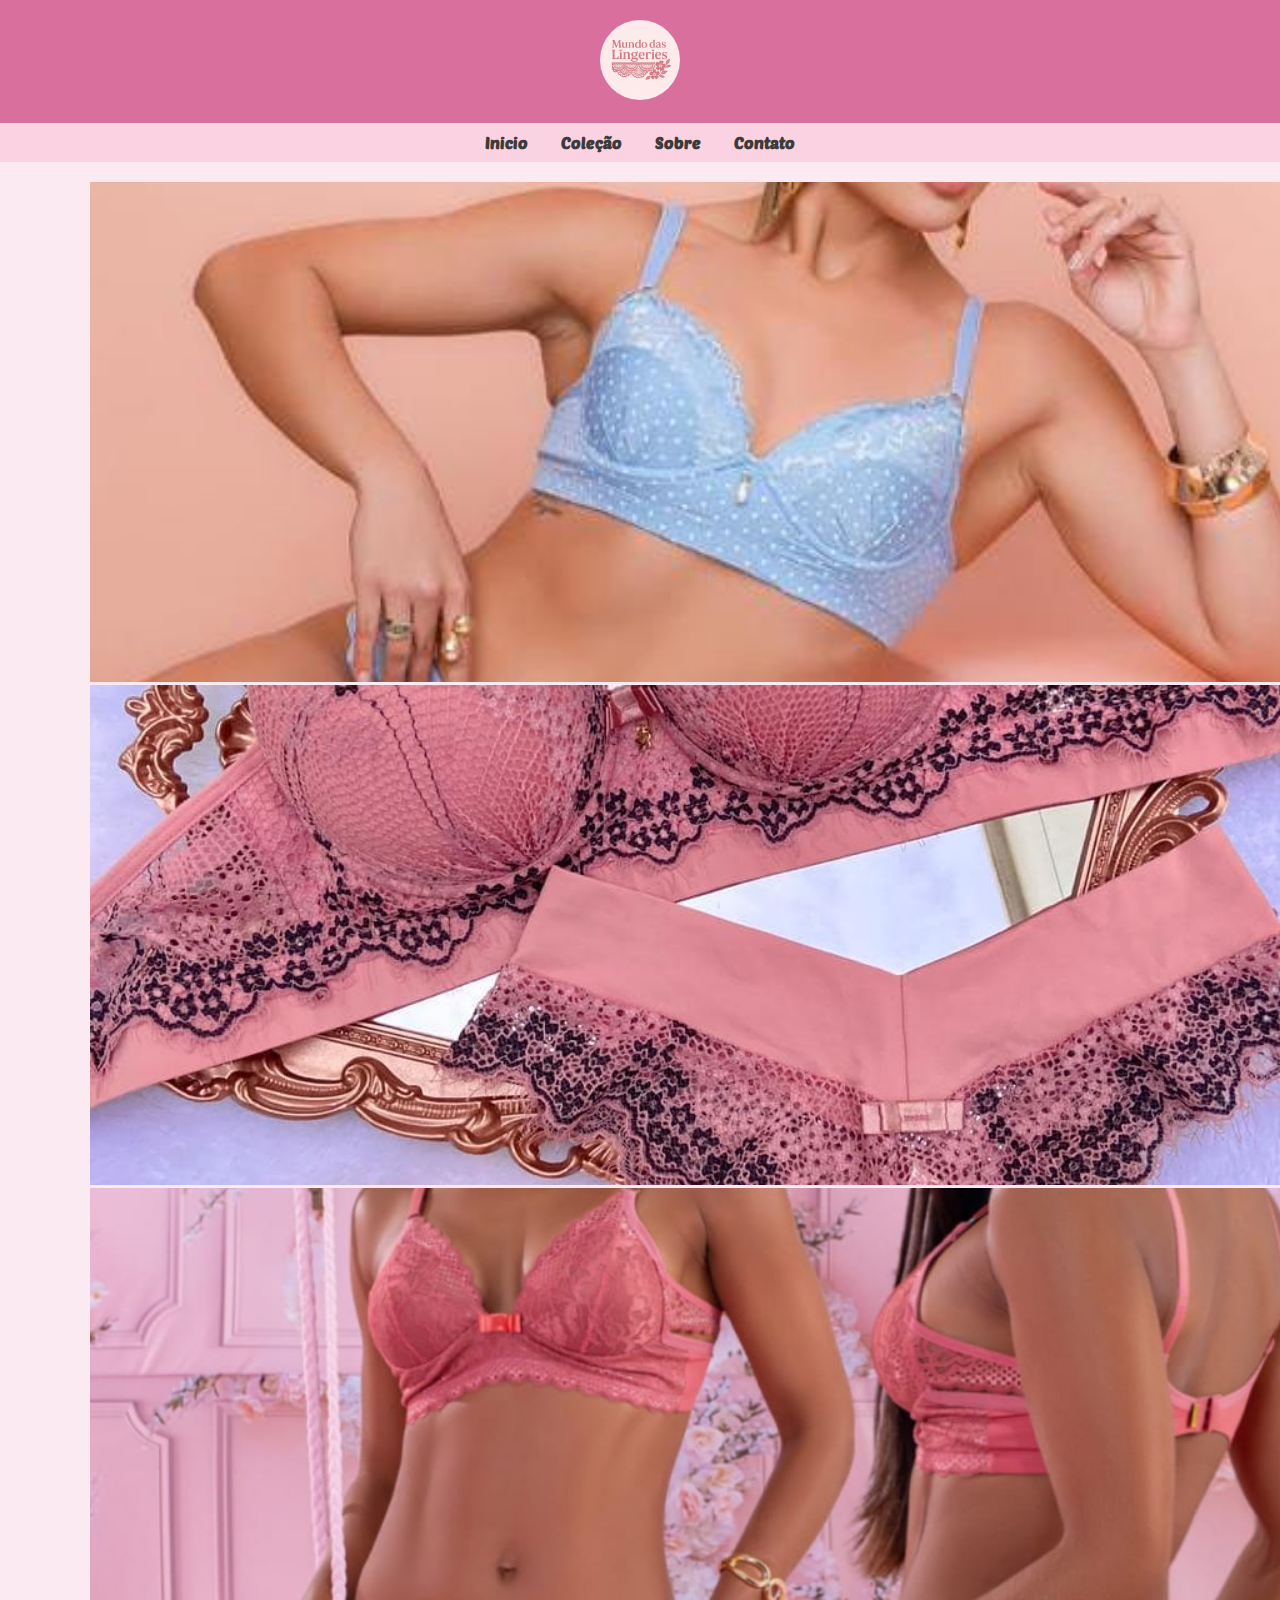
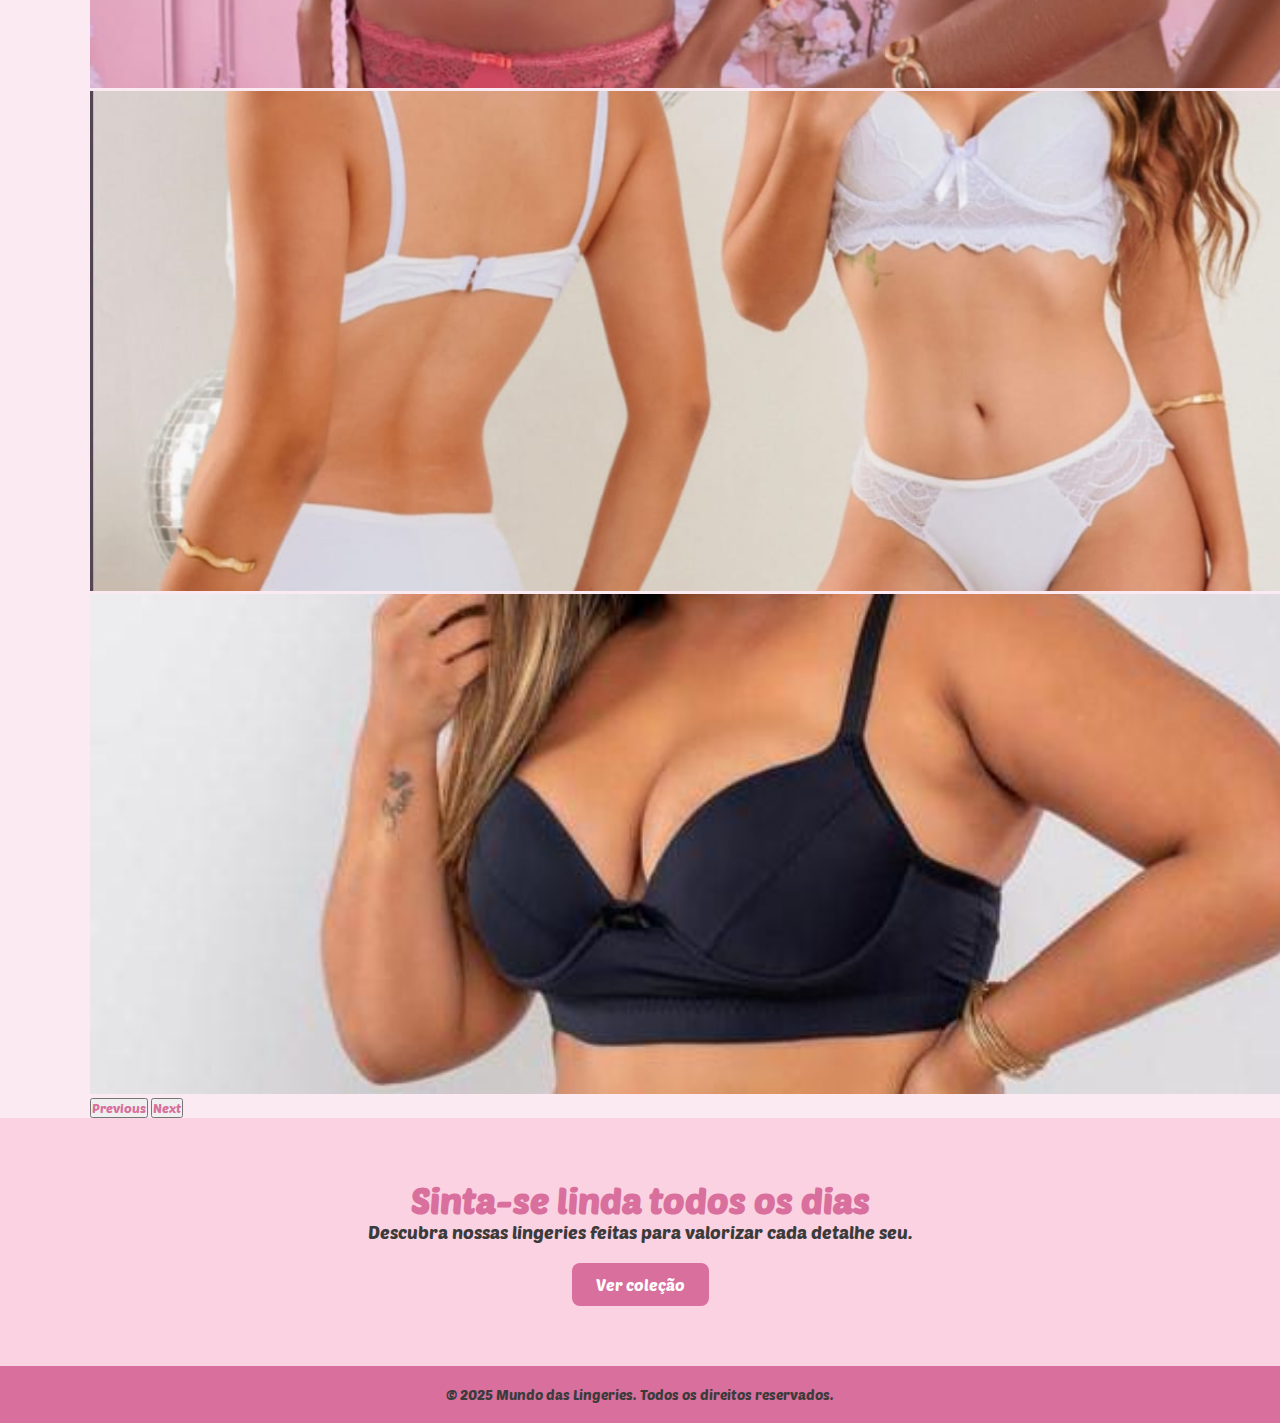
<file: index.html>
<!DOCTYPE html>
<html lang="pt-br">
  <head>
    <meta charset="UTF-8" />
    <meta name="viewport" content="width=device-width, initial-scale=1.0" />
    <link rel="stylesheet" href="style.css" />
    <link
      href="https://cdn.jsdelivr.net/npm/bootstrap@5.3.6/dist/css/bootstrap.min.css"
      rel="stylesheet"
      integrity="sha384-4Q6Gf2aSP4eDXB8Miphtr37CMZZQ5oXLH2yaXMJ2w8e2ZtHTl7GptT4jmndRuHDT"
      crossorigin="anonymous"
    />
    <title>Mundo das Lingeries</title>
  </head>
  <body>
    <header>
      <img src="/assets/logo2.png" alt="" />
    </header>

    <nav>
      <a href="index.html">Inicio</a>
      <a href="produtos.html">Coleção</a>
      <a href="sobre.html">Sobre</a>
      <a href="#contato">Contato</a>
    </nav>

    <section id="carousel">
      <div
        id="carouselExampleAutoplaying"
        class="carousel slide"
        data-bs-ride="carousel"
      >
        <div class="carousel-inner">
          <div class="carousel-item active">
            <img
              src="./assets/WhatsApp Image 2025-05-15 at 18.07.32.jpeg"
              class="d-block w-100"
              alt="..."
            />
          </div>
          <div class="carousel-item">
            <img
              src="./assets/renda rosa.png"
              class="d-block w-100"
              alt="..."
            />
          </div>
          <div class="carousel-item">
            <img
              src="./assets/conjunto com renda.jpeg"
              class="d-block w-100"
              alt="..."
            />
          </div>
          <div class="carousel-item">
            <img
              src="./assets/conjunto com renda básico.jpeg"
              class="d-block w-100"
              alt="..."
            />
          </div>
           <div class="carousel-item">
            <img
              src="./assets/WhatsApp Image 2025-05-15 at 18.07.09.jpeg"
              class="d-block w-100"
              alt="..."
            />
          </div>
        </div>
        <button
          class="carousel-control-prev"
          type="button"
          data-bs-target="#carouselExampleAutoplaying"
          data-bs-slide="prev"
        >
          <span class="carousel-control-prev-icon" aria-hidden="true"></span>
          <span class="visually-hidden">Previous</span>
        </button>
        <button
          class="carousel-control-next"
          type="button"
          data-bs-target="#carouselExampleAutoplaying"
          data-bs-slide="next"
        >
          <span class="carousel-control-next-icon" aria-hidden="true"></span>
          <span class="visually-hidden">Next</span>
        </button>
      </div>
    </section>

    <section class="ela">
      <h1>Sinta-se linda todos os dias</h1>
      <p>Descubra nossas lingeries feitas para valorizar cada detalhe seu.</p>
      <button class="btn" id="verColecao">Ver coleção</button>
    </section>

    <footer>
      <p>&copy; 2025 Mundo das Lingeries. Todos os direitos reservados.</p>
    </footer>

    <script src="script.js"></script>
    <script src="produtos.js"></script>
    <script src="modal.js"></script>
    <script
      src="https://cdn.jsdelivr.net/npm/bootstrap@5.3.6/dist/js/bootstrap.bundle.min.js"
      integrity="sha384-j1CDi7MgGQ12Z7Qab0qlWQ/Qqz24Gc6BM0thvEMVjHnfYGF0rmFCozFSxQBxwHKO"
      crossorigin="anonymous"
    ></script>
  </body>
</html>
</file>
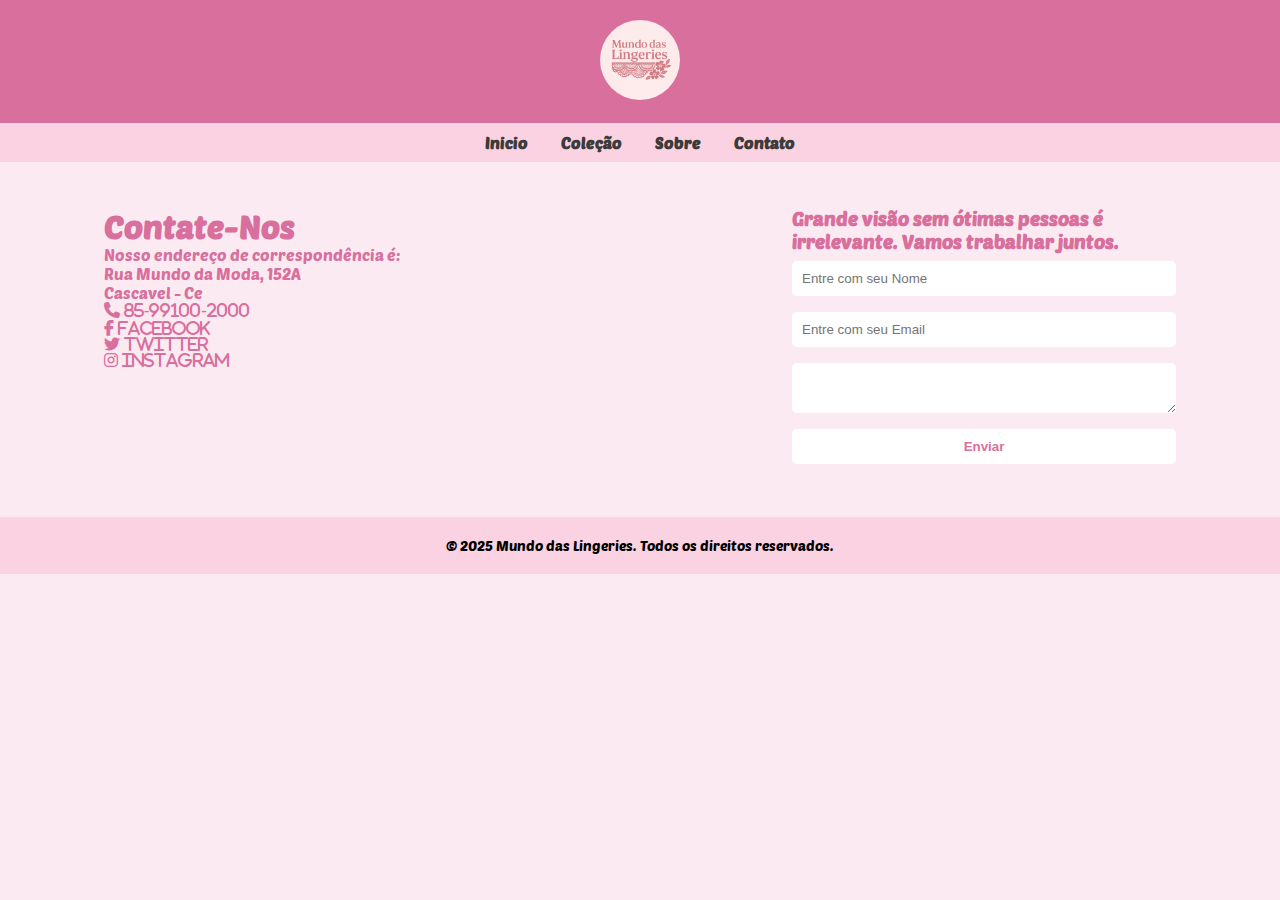
<file: contato.html>
<!DOCTYPE html>
<html lang="en">
<head>
  <meta charset="UTF-8">
  <meta name="viewport" content="width=device-width, initial-scale=1.0">
  <link rel="stylesheet" href="https://cdnjs.cloudflare.com/ajax/libs/font-awesome/6.7.2/css/all.min.css" integrity="sha512-Evv84Mr4kqVGRNSgIGL/F/aIDqQb7xQ2vcrdIwxfjThSH8CSR7PBEakCr51Ck+w+/U6swU2Im1vVX0SVk9ABhg==" crossorigin="anonymous" referrerpolicy="no-referrer" />
  <link rel="stylesheet" href="contato.css">
  <title>Contato</title>
</head>
<body>

     <header>
      <img src="./logo.png" alt="" />
    </header>

    <nav>
      <a href="index.html">Inicio</a>
      <a href="produtos.html">Coleção</a>
      <a href="sobre.html">Sobre</a>
      <a href="contato.html">Contato</a>
    </nav>

  <section id="contact">
    <div class="contact">
      <div class="end">
        <h1>Contate-Nos</h1>
        <p>Nosso endereço de correspondência é:</p>
        <span>Rua Mundo da Moda, 152A</span>
        <span>Cascavel - Ce</span>
        <div class="icon">
          <span><i class="fa-solid fa-phone"> 85-99100-2000</i></span>
        <i class="fa-brands fa-facebook-f"> facebook</i>
        <i class="fa-brands fa-twitter"> Twitter</i>
        <i class="fa-brands fa-instagram"> Instagram</i>
        </div>
      </div>
      <div class="form">
        <h3>Grande visão sem ótimas pessoas é irrelevante. Vamos trabalhar juntos.</h3>
        <input type="text" placeholder="Entre com seu Nome">
        <input type="email" name="" id="" placeholder="Entre com seu Email">
        <textarea name="" id=""></textarea>
        <button id="btn">Enviar</button>
      </div>
    </div>
  </section>

    <footer>
      <p>&copy; 2025 Mundo das Lingeries. Todos os direitos reservados.</p>
    </footer>
</body>
</html>
</file>
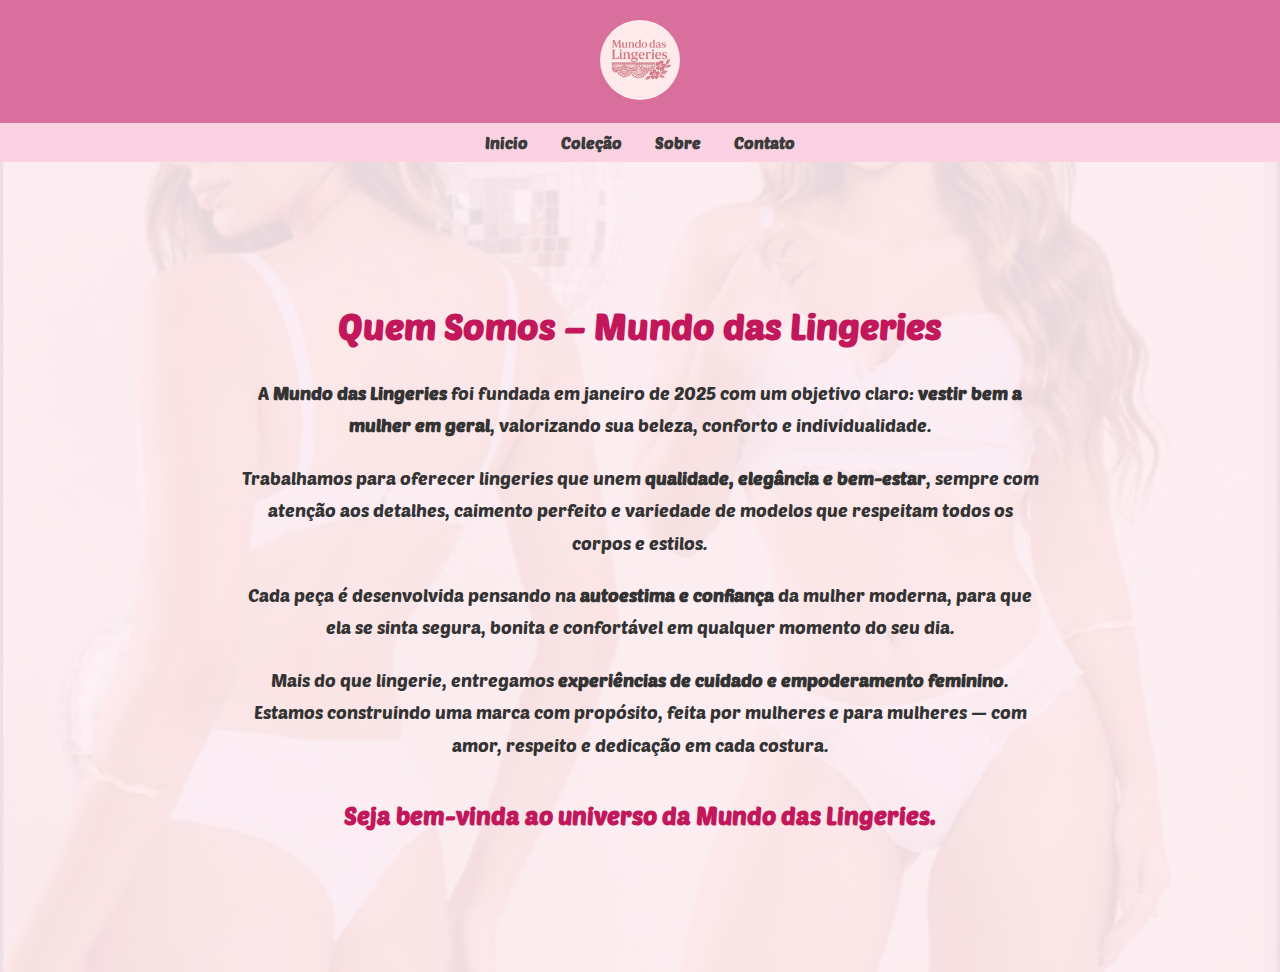
<file: sobre.html>
<!DOCTYPE html>
<html lang="en">
  <head>
    <meta charset="UTF-8" />
    <meta name="viewport" content="width=device-width, initial-scale=1.0" />
    <link rel="stylesheet" href="sobre.css" />
    <title>sobre</title>
  </head>
  <body>
    <header>
      <img src="./logo.png" alt="" />
    </header>

    <nav>
      <a href="index.html">Inicio</a>
      <a href="produtos.html">Coleção</a>
      <a href="sobre.html">Sobre</a>
      <a href="#contato">Contato</a>
    </nav>
    <section class="sobre">
      <div class="sobre-container">
        <div class="sobre-texto">
          <h1>Quem Somos – Mundo das Lingeries</h1>
          <p>
            A <strong>Mundo das Lingeries</strong> foi fundada em janeiro de
            2025 com um objetivo claro:
            <strong>vestir bem a mulher em geral</strong>, valorizando sua
            beleza, conforto e individualidade.
          </p>
          <p>
            Trabalhamos para oferecer lingeries que unem
            <strong>qualidade, elegância e bem-estar</strong>, sempre com
            atenção aos detalhes, caimento perfeito e variedade de modelos que
            respeitam todos os corpos e estilos.
          </p>
          <p>
            Cada peça é desenvolvida pensando na
            <strong>autoestima e confiança</strong> da mulher moderna, para que
            ela se sinta segura, bonita e confortável em qualquer momento do seu
            dia.
          </p>
          <p>
            Mais do que lingerie, entregamos
            <strong>experiências de cuidado e empoderamento feminino</strong>.
            Estamos construindo uma marca com propósito, feita por mulheres e
            para mulheres — com amor, respeito e dedicação em cada costura.
          </p>
          <h3>
            Seja bem-vinda ao universo da <strong>Mundo das Lingeries</strong>.
          </h3>
        </div>
      </div>
    </section>

    
  </body>
</html>
</file>
<file: style.css>
@import url("https://fonts.googleapis.com/css2?family=Bodoni+Moda:ital,opsz,wght@0,6..96,400..900;1,6..96,400..900&family=Bungee&family=Heebo:wght@100..900&family=Marcellus&family=Montserrat:ital,wght@0,100..900;1,100..900&family=Permanent+Marker&family=Poetsen+One&family=Roboto+Mono:ital,wght@0,100..700;1,100..700&family=Roboto:ital,wght@0,100;0,300;0,400;0,500;0,700;0,900;1,100;1,300;1,400;1,500;1,700;1,900&display=swap");

* {
  margin: 0;
  padding: 0;
  font-family: "Poetsen One", sans-serif;
}

body {
  margin: 0;
  font-family: "Poetsen One", sans-serif;
  background-color: #fbeaf2;
  color: #3b3b3b;
}

header {
  background-color: #d86f9c;
  text-align: center;
  padding: 20px;
}

header img {
  height: 80px;
  border-radius: 50%;
}

nav {
  background-color: #fad2e1;
  padding: 10px;
  text-align: center;
}

nav a {
  margin: 0 15px;
  text-decoration: none;
  color: #3b3b3b;
  font-weight: bold;
}
nav a:hover {
  color: #d86f9c;
  transition: 0.3s;
}

#carousel {
  display: flex;
  width: 100%;
  margin-top: 20px;
  padding: 0 10vh;
}
.carousel {
  width: 100%;
  max-width: 100%;
  overflow: hidden;
}
.carousel-item img {
  width: 100%;
  height: 500px;
  object-fit: cover;
}
span{
  color: #d86f9c;
}

.ela {
  background-color: #fad2e1;
  text-align: center;
  padding: 60px 20px;
}

.ela h1 {
  font-size: 36px;
  color: #d86f9c;
}

.ela p {
  font-size: 18px;
  margin-bottom: 20px;
}

.ela .btn {
  background-color: #d86f9c;
  color: #ffffff;
  border: none;
  padding: 12px 24px;
  font-size: 16px;
  border-radius: 8px;
  cursor: pointer;
  transition: background-color 0.3s ease, transform 0.2s ease;
}

.ela .btn:hover {
  background-color: #c45e8c;
  transform: scale(1.05);
}

footer {
  background-color: #d86f9c;
  text-align: center;
  padding: 20px;
  font-size: 14px;
}
</file>
<file: contato.css>
@import url("https://fonts.googleapis.com/css2?family=Bodoni+Moda:ital,opsz,wght@0,6..96,400..900;1,6..96,400..900&family=Bungee&family=Heebo:wght@100..900&family=Marcellus&family=Montserrat:ital,wght@0,100..900;1,100..900&family=Permanent+Marker&family=Poetsen+One&family=Roboto+Mono:ital,wght@0,100..700;1,100..700&family=Roboto:ital,wght@0,100;0,300;0,400;0,500;0,700;0,900;1,100;1,300;1,400;1,500;1,700;1,900&display=swap");

*{
  margin: 0;
  padding: 0;
}

body {
  font-family: "Poetsen One", sans-serif;
  margin: 0;
  padding: 0;
  overflow-x: hidden;
  background-color: #fbeaf2;
}

html, body {
  overflow-x: hidden;
}

header {
  background-color: #d86f9c;
  text-align: center;
  padding: 20px;
}

header img {
  height: 80px;
  border-radius: 50%;
}

nav {
  background-color: #fad2e1;
  padding: 10px;
  text-align: center;
}

nav a {
  margin: 0 15px;
  text-decoration: none;
  color: #3b3b3b;
  font-weight: bold;
}
nav a:hover {
  color: #d86f9c;
  transition: 0.3s;
}

#contact {
  max-width: 100%;
  height: 100%;
  display: flex;
  background-color:#fbeaf2;
  color:  #d86f9c;
  justify-content: space-between;
  align-items: center;
  
}
.contact {
  width: 100%;
  max-width: 1200px;
  margin: 0 auto;
  padding: 5vh 5vw;
  display: flex;
  flex-wrap: wrap;
  justify-content: space-between;
  align-items: flex-start;
  gap: 20px;
  box-sizing: border-box;
}

.icon{
  display: flex;
  flex-direction: column;
  text-align: justify;
  font-family: Arial, Helvetica, sans-serif;
}

@media (max-width: 768px) {
  .contact {
    flex-direction: column;
    align-items: center;
    padding: 5vh 5vw;
  }
}

.end {
  display: flex;
  justify-content: center;
  flex-direction: column;
}

.form {
  display: flex;
  flex-direction: column;
  width: 30vw;
  
}

@media (max-width: 768px) {
  .contact {
    flex-direction: column;
    padding: 10vh 5vw;
    align-items: center;
  }

  .form {
    width: 90vw;
  }

  .end {
    align-items: center;
    text-align: center;
  }
}

.form input,
.form textarea,
.form button {
  margin: 8px 0;
  padding: 10px;
  border: none;
  border-radius: 5px;
  outline: none;
}

.form button {
  background-color: #ffffff;
  color: #d86f9c;
  font-weight: bold;
  cursor: pointer;
  transition: background-color 0.3s;
}

.form button:hover {
 background-color:#fad2e1;
  transition: 0.3s;
}

@media (max-width: 480px) {
  nav a {
    display: block;
    margin: 10px 0;
  }

  .contact {
    flex-direction: column;
    padding: 8vh 5vw;
    gap: 15px;
  }
  h3 {
    text-align: center;
  }

  .form {
    width: 100%;
  }

  .end {
    align-items: center;
    text-align: center;
  }

  .form input,
  .form textarea,
  .form button {
    font-size: 16px;
  }

  .icon {
    text-align: center;
  }
}

footer {
  background-color: #fad2e1;
  text-align: center;
  padding: 20px;
  font-size: 14px;
  font-weight: 200;
}
</file>
<file: sobre.css>
@import url("https://fonts.googleapis.com/css2?family=Bodoni+Moda:ital,opsz,wght@0,6..96,400..900;1,6..96,400..900&family=Bungee&family=Heebo:wght@100..900&family=Marcellus&family=Montserrat:ital,wght@0,100..900;1,100..900&family=Permanent+Marker&family=Poetsen+One&family=Roboto+Mono:ital,wght@0,100..700;1,100..700&family=Roboto:ital,wght@0,100;0,300;0,400;0,500;0,700;0,900;1,100;1,300;1,400;1,500;1,700;1,900&display=swap");

* {
  margin: 0;
  padding: 0;
  box-sizing: border-box;
}

html, body {
  overflow-x: hidden;
  font-family: Arial, sans-serif;
}

body {
  margin: 0;
  font-family: "Poetsen One", sans-serif;
  background-color: #fbeaf2;
  text-align: center;
}

header {
  background-color: #d86f9c;
  text-align: center;
  padding: 20px;
}

header img {
  height: 80px;
  border-radius: 50%;
}

nav {
  background-color: #fad2e1;
  padding: 10px;
  text-align: center;
}

nav a {
  margin: 0 15px;
  text-decoration: none;
  color: #3b3b3b;
  font-weight: bold;
}
nav a:hover {
  color: #d86f9c;
  transition: 0.3s;
}

section.sobre {
  width: 100%;
  min-height: 90vh;
  padding: 60px 20px;
  background-image: url(./assets/conjunto\ com\ renda\ básico.jpeg);
  background-size: cover;
  background-position: center;
  background-repeat: no-repeat;
  position: relative;
  display: flex;
  align-items: center;
  justify-content: center;
}

section.sobre::before {
  content: "";
  position: absolute;
  top: 0;
  left: 0;
  width: 100%;
  height: 100%;
  background: rgba(255, 240, 245, 0.9);
  z-index: 0;
}

.sobre-container {
  display: flex;
  flex-direction: column;
  max-width: 1200px;
  gap: 40px;
  align-items: center;
  justify-content: center;
  text-align: center;
  padding: 20px;
  position: relative;
  z-index: 1;
}

.sobre-texto {
  max-width: 800px;
}

.sobre-texto h1 {
  color: #c2185b;
  font-size: 36px;
  margin-bottom: 30px;
}

.sobre-texto p {
  font-size: 18px;
  color: #333;
  line-height: 1.8;
  margin-bottom: 20px;
}

.sobre-texto h3 {
  color: #c2185b;
  font-size: 24px;
  margin-top: 40px;
}

footer {
  background-color: #fad2e1;
  text-align: center;
  padding: 20px;
  font-size: 14px;
  font-weight: 200;
}

@media (max-width: 768px) {
  .sobre-container {
    padding: 30px 15px;
  }

  .sobre-texto h1 {
    font-size: 28px;
  }

  .sobre-texto p {
    font-size: 16px;
    text-align: justify;
  }

  .sobre-texto h3 {
    font-size: 20px;
  }
}

@media (max-width: 480px) {
  .sobre-texto p {
    text-align: left;
    text-align: justify;
  }


  .nav a {
  margin: 10px 5px;
  display: inline-block;
  font-family: "Poetsen One", sans-serif;
}

footer {
  background-color: #fad2e1;
  text-align: center;
  padding: 20px;
  font-size: 14px;
}
</file>
